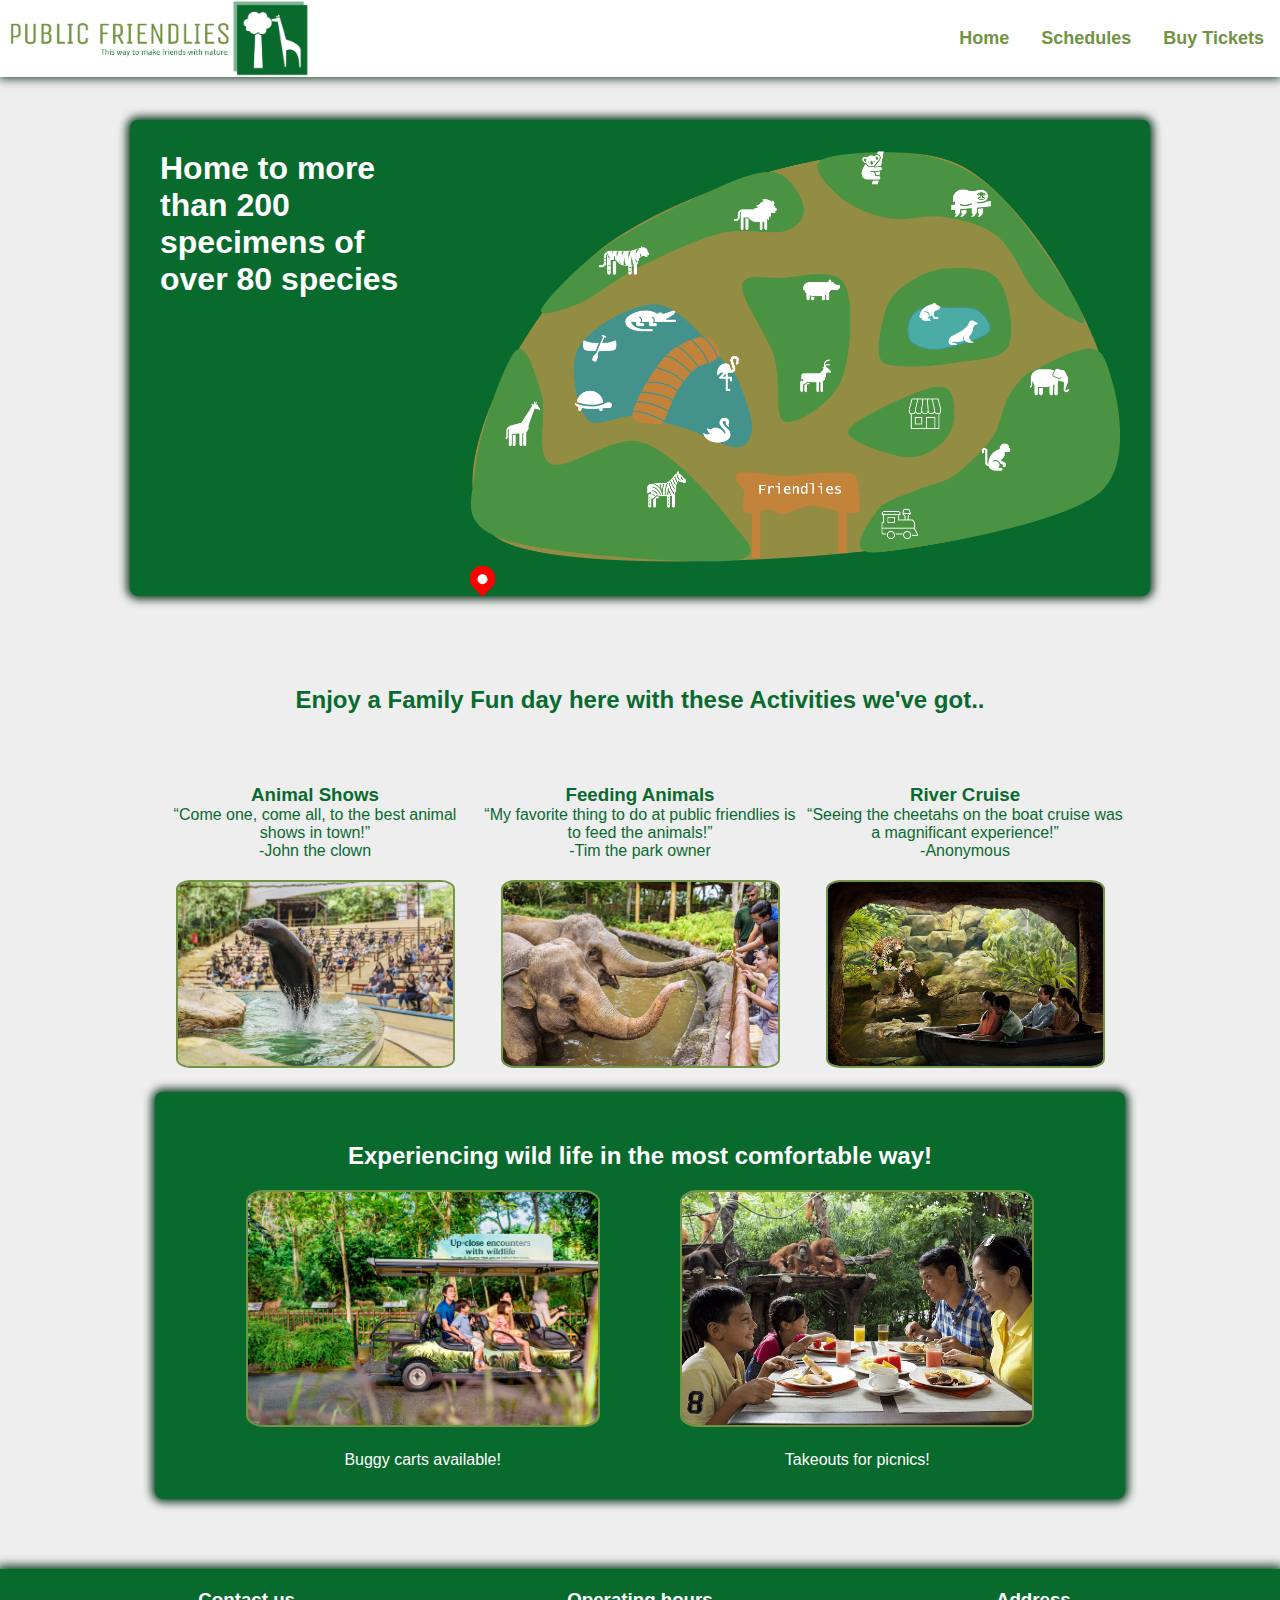
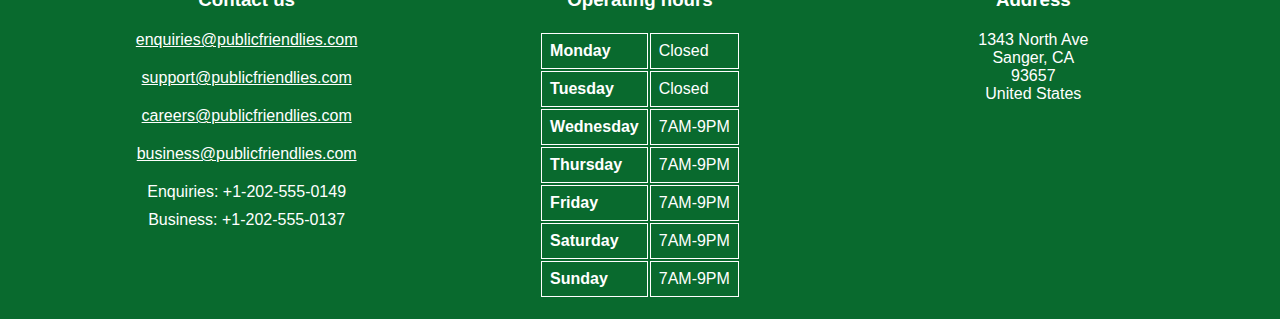
<file: index.html>
<!DOCTYPE html>
<html lang="en">
    <head>
        <!--this specifies the character encoding for the HTML document-->
        <meta charset="UTF-8">

        <!--refresh the page every 120 seconds-->
        <meta http-equiv="refresh" content="120">

        <!--This is a small descrition of our website-->
        <meta name="description" content="The Public Friendlies Zoo - a theme
            park
            that provides fun family experiences, all to do with a large variety
            of animals. Here
            you will find all the information you need to get started">

        <!--Here we define the author, which is our group-->
        <meta name="author" content="UoL: Team 78 (Tutor Group 8)">

        <!--This helps us scale our website width dependant upon the width of the device being used.
        The following code makes the website mobile-optimized.-->
        <meta name="viewport" content="width=device-width, initial-scale=1.0">
        <!--Here we set some keywords to allow search engines to find our website easier which
        can help bring customers to our website-->
        <meta name=”keywords” content="home, information, help, theme park,
            animals, zoo,
            entertainment, vacation">

        <!--This links our CSS stylesheet to our html-->
        <link rel="stylesheet" href="styles.css">

        <!--This is the icon beside the title-->
        <link rel="icon" type="image/x-icon" href="assets/favicon.png">

        <!--The title of our webpage, we ensure this is different for EVERY page-->
        <title>Home | Public Friendlies Zoo</title>
    </head>
    <body>

        <!--The nav bar contains our logo as well as links to the different pages of the website-->
        <nav>
            <img id="logo" src="assets/public-friendlies-logo.png" alt="zoo
                logo" width="300px">
            <ul>
                <li><a href="index.html">Home</a></li>
                <li><a href="schedules.html">Schedules</a> </li>
                <li><a href="checkout.html">Buy Tickets</a></li>
            </ul>
        </nav>

        <!--The home-container class contains everything except the nav bar and the footer
            This allows us to have the grey background for the main content-->
        <div class="home-container">

            <!--The intro-map class contains the picture seen when first seeing the website
                here we also define the pins which link to the appropriate sections of our website -->
            <section id="intro-map">
                <h1 id="title-intro">
                    Home to more than 200 specimens of over 80 species
                </h1>
                <div id="map-container">
                    <img class="map" src="assets/map.png" alt="zoo map illustration">

                    <!--Here we have our pins that link to the appropriate section of the page to show information to the user-->
                    <a id="boat-cruise-link" href="schedules.html#boat-cruise-anchor">
                        <div id="boat-cruise-pin" class="pins"></div>
                    </a>
                    <div id="boat-cruise-popup" class="hidden-text">Boat cruise</div>

                
                    <a id='feeding-animals-link' href="schedules.html#feeding-animals-anchor">
                        <div id="feeding-animals-pin" class="pins"></div>
                    </a>
                    <div id="feeding-animals-popup" class="hidden-text">Feeding animals</div>


                    <a id='animal-show-link' href="schedules.html#animal-show-anchor">
                        <div id="animal-show-pin" class="pins"></div>
                    </a>
                    <div id="animal-show-popup" class="hidden-text">Animal shows</div>


                    <a id='restaurant-link' href="#anchor-to-restaurant">
                        <div id="restaurant-pin" class="pins"></div>
                    </a>
                    <div id="restaurant-popup" class="hidden-text">Restaurant</div>


                    <a id='buggy-link' href="#anchor-to-buggy">
                        <div id="buggy-pin" class="pins"></div>
                    </a> 
                    <div id="buggy-popup" class="hidden-text">Buggy rides</div>


                </div>
            </section>

            <!--This div contains all of the 'activities' this includes the animal show, the feeding animals,
                and the river cruise-->
            <div id="activity-container">
                <h2>Enjoy a Family Fun day here with these Activities we've
                    got..</h2>
                <section id="attractions-snippets">

                    <!--This is the first of three article tags, which breaks down the activity container into three parts. The three parts are the animal shows, feeding animals and the river cruise. Each part is defined as an article which has a picture that links to the appropriate section of the schedule.html page.-->
                    <article id="animal-show">
                        <!--We use the figure tag along with the figcaption tag to seperate our picture from our text, this also provides good html semantics.-->
                        <figure>
                            <figcaption>
                                <h3>Animal Shows</h3>
                                <p>
                                    <q>Come one, come all, to the best animal
                                        shows in town!</q>
                                    <br>
                                    -John the clown
                                </p>
                            </figcaption>

                            <a href="schedules.html#animal-shows-schedule">
                                <img src="assets/show-animals.jpeg" class="zoom"
                                    alt="a seal flying out of water viewed by a
                                    crowd of people" width="500px">
                            </a>

                        </figure>
                    </article>


                    <article id="feeding-animals">
                        <figure>

                            <figcaption>
                                <h3>
                                    Feeding Animals
                                </h3>
                                <p>
                                    <q>My favorite thing to do at public
                                        friendlies is to feed the animals!</q>
                                    <br>
                                    -Tim the park owner
                                </p>
                            </figcaption>

                            <a href="schedules.html#feeding-animals-schedule">
                                <img src="assets/feeding-animals.jpeg"
                                    class="zoom" alt="People feeding food to
                                    elephants" width="500px">
                            </a>

                        </figure>
                    </article>

                    <article id="river-cruise">
                        <figure>

                            <figcaption>
                                <h3>River Cruise</h3>
                                <q>Seeing the cheetahs on the boat cruise was a
                                    magnificant experience!</q>
                                <br>
                                -Anonymous
                            </figcaption>

                            <a href="schedules.html#boat-cruise-schedule">
                                <img src="assets/river-boat.jpeg" class="zoom"
                                    alt="A family on a boat looking beside them
                                    to see wild cheetahs." width="500px">
                            </a>
                            <!--This is used when the resteraunt/buggy pin is clicked to appropriately link the user
                            to the part of the page the href refers to. Without this, the content would not be in the
                            center of the screen, it would be at the top, and be hidden by the nav-bar-->

                        </figure>
                    </article>

                </section>
            </div>
            <!--This div contains the buggy rides and restaurant pictures as well as descriptions for each respectively-->
            <span id="anchor-to-restaurant" class="services-anchors"></span>
            <span id="anchor-to-buggy" class="services-anchors"></span>
            <div id="available-services-container">
                <h2>Experiencing wild life in the most comfortable way!</h2>
                <section id="services">
                    <!--Here we break down the available-services-container into two parts, the first is the buggy rides section
                        which is shown below, and the second is the food section which follows directly afterwards-->
                    <article id="cart">
                        <figure>
                            <div class="overlay">
                                <div class="hidden-description">
                                    Buggy carts are available on a 15 minute
                                    interval starting from 12:00PM and ending at
                                    7:00PM.<br><br>
                                    If there is no buggy present upon arrival
                                    please patiently wait for the next one to be
                                    available.
                                </div>
                            </div>
                            <img src="assets/buggy.jpeg" id="buggy-image" alt="a
                                family in a buggy cart with large amounts of
                                green trees in the background" width="700px">
                            <figcaption>
                                <p>Buggy carts available!</p>
                            </figcaption>
                        </figure>
                    </article>

                    <article id="food">
                        <figure>
                            <div class="overlay">
                                <div class="hidden-description">
                                    Our restaurants are open from 11:00AM till
                                    7:30PM<br><br>
                                    The restaurants that are available are The
                                    Pizza Shack,
                                    Chilli Chicken Wings, Pauls Magnificant
                                    poutine, and The Polar Bear Icecream shop.
                                </div>
                            </div>
                            <img src="assets/restaurant.jpeg" id="restaurant-image" alt="a family
                                eating food whilst there are orangatans in the
                                background with vast amounts of green wildlife
                                around them." width="700px">
                            <figcaption>
                                <p>Takeouts for picnics!</p>
                            </figcaption>
                        </figure>
                    </article>

                </section>
            </div>

        </div>

        <!-- The footer with contact info, opening hours, and address -->
        <footer>
            <div id="footer-container">
                <!--This is the first section of the footer, we seperate the footer into three distinct sections so it is easier
                    to style them in three distinct places with our css. This first section is on the left side-->
                <section class="footer-box">
                    <h3 class="footer-box-heading">Contact us</h3>
                    <div class="footer-contact-link">
                        <a href="mailto:enquiries@publicfriendlies.com">enquiries@publicfriendlies.com</a>
                    </div>
                    <div class="footer-contact-link">
                        <a href="mailto:support@publicfriendlies.com">support@publicfriendlies.com</a>
                    </div>
                    <div class="footer-contact-link">
                        <a href="mailto:careers@publicfriendlies.com">careers@publicfriendlies.com</a>
                    </div>
                    <div class="footer-contact-link">
                        <a href="mailto:business@publicfriendlies.com">business@publicfriendlies.com</a>
                    </div>
                    <p class="contact-number">Enquiries: +1-202-555-0149</p>
                    <p class="contact-number">Business: +1-202-555-0137</p>
                </section>

                <!--second section of the footer, which is in the middle-->
                <section class="footer-box">
                    <h3 class="footer-box-heading">Operating hours</h3>
                    <table id="operating-hours">
                        <tr><th>Monday</th><td>Closed</td></tr>
                        <tr><th>Tuesday</th><td>Closed</td></tr>
                        <tr><th>Wednesday</th><td>7AM-9PM</td></tr>
                        <tr><th>Thursday</th><td>7AM-9PM</td></tr>
                        <tr><th>Friday</th><td>7AM-9PM</td></tr>
                        <tr><th>Saturday</th><td>7AM-9PM</td></tr>
                        <tr><th>Sunday</th><td>7AM-9PM</td></tr>
                    </table>
                </section>
                <!--third section of the footer, this is on the right side-->
                <section class="footer-box">
                    <h3 class="footer-box-heading">Address</h3>
                    <address>
                        1343 North Ave<br>
                        Sanger, CA<br>
                        93657<br>
                        United States<br>
                    </address>
                </section>

            </div>
        </footer>
    </body>
</html>
</file>
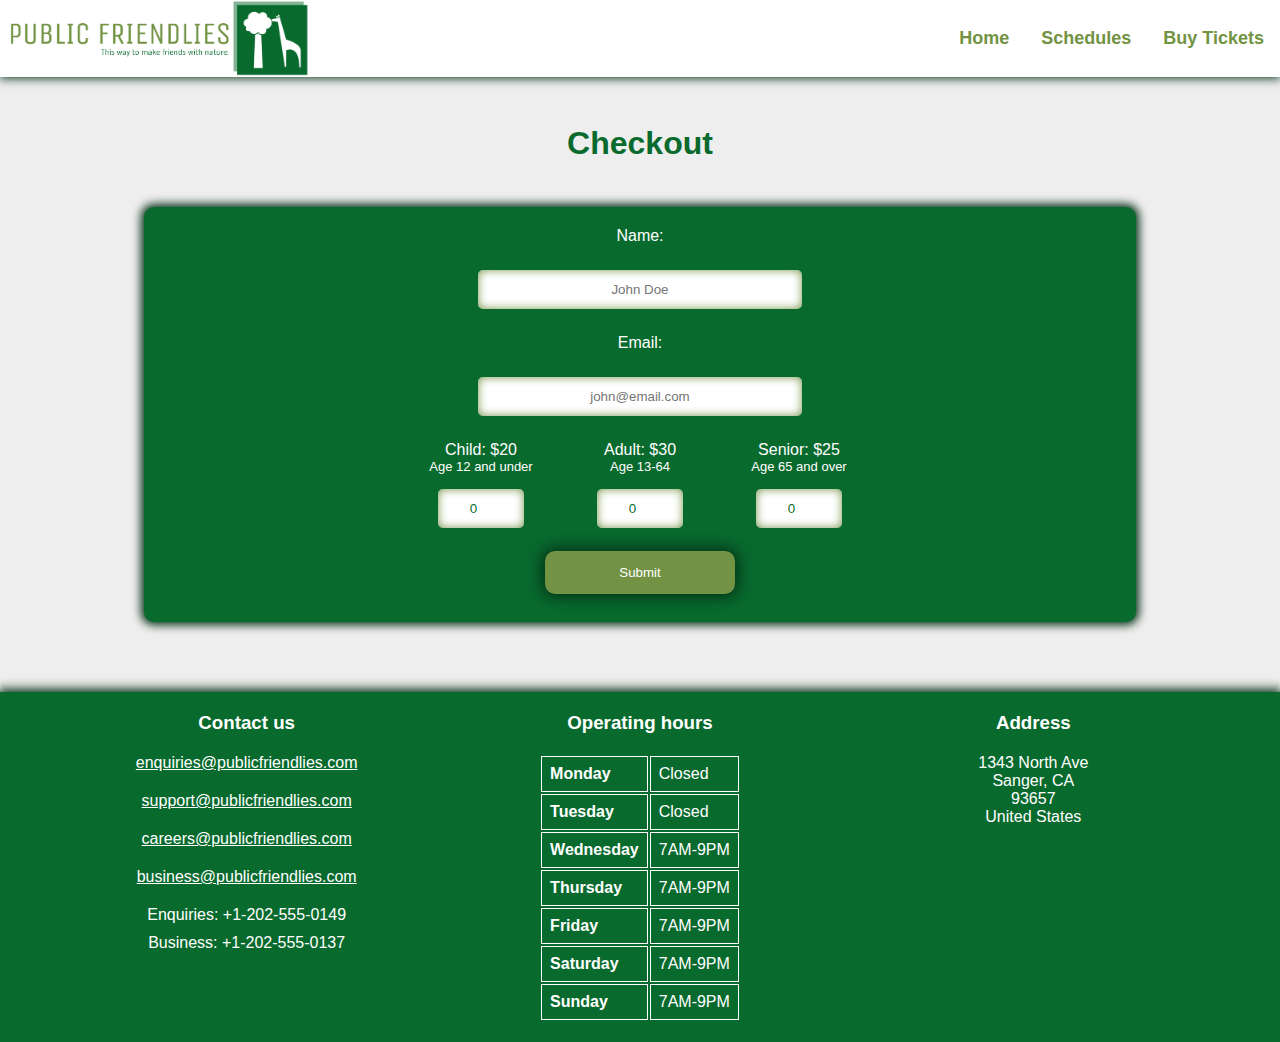
<file: checkout.html>
<!DOCTYPE html>
<html lang="en">
    <head>
        <!--this specifies the character encoding for the HTML document-->
        <meta charset="UTF-8">

        <!--refresh the page every 120 seconds-->
        <meta http-equiv="refresh" content="120">

        <!--This is a small descrition of our website-->
        <meta name="description" content="The Public Friendlies Zoo - Reserve
            tickets
            for yourself and your family to come and experience our wide variety
            of
            animal themed activities.">

        <!--Here we define the author, which is our group-->
        <meta name="author" content="UoL: Team 78 (Tutor Group 8)">

        <!--This helps us scale our website width dependant upon the width of the device being used.
        The following code makes the website mobile-optimized.-->
        <meta name="viewport" content="width=device-width, initial-scale=1.0">
        <!--Here we set some keywords to allow search engines to find our website easier which
        can help bring customers to our website-->
        <meta name=”keywords” content="buy, reserve, book, theme park, animals,
            zoo, vacation">

        <!--This links our CSS stylesheet to our html-->
        <link rel="stylesheet" href="styles.css">

        <!--This is the icon beside the title-->
        <link rel="icon" type="image/x-icon" href="assets/favicon.png">

        <!--The title of our webpage, we ensure this is different for EVERY page-->
        <title>Checkout | Friendlies Zoo</title>
    </head>
    <body>
        <!--The nav bar contains our logo as well as links to the different pages of the website-->
        <nav>
            <img id="logo" src="assets/public-friendlies-logo.png"
                alt="logo image containing an all white low quality giraffe
                eating from
                an all white tree, the logo also contains text saying 'PUBLIC
                FRIENDLIES this way to make friends with nature'
                " width="300px"> <ul>
                <li><a href="index.html">Home</a> </li>
                <li><a href="schedules.html">Schedules</a> </li>
                <li><a href="checkout.html">Buy Tickets</a></li>
            </ul>
        </nav>
        <!--This container is the main container which holds all the content other then the nav bar and the footer.
            In other words it holds the checkout form and the 'Checkout' header-->
        <div id="checkout-container">
            <!--The page heading-->
            <h1>Checkout</h1>
            <form>
                <!--This section is everything in the form above the submit button-->
                <div>
                    <div class="form-section">
                        <!--The text input fields for name and email-->
                        <label for="name">Name:</label>
                        <input type="text" id="name" name="name"
                            placeholder="John Doe">
                        <label for="email">Email:</label>
                        <input type="text" id="email" name="email"
                            placeholder="john@email.com">
                        <!-- The selectors for the different ticket types-->
                        <div id="form-tickets" class="form-section">
                            <div class="ticket-selector">
                                <label for="child-tickets">Child: $20</label>
                                <p class="ticket-age-range">Age 12 and under</p>
                                <input type="number" id="child-tickets"
                                    name="child-tickets"
                                    min="0" value="0">
                            </div>
                            <div class="ticket-selector">
                                <label for="adult-tickets">Adult: $30</label>
                                <p class="ticket-age-range">Age 13-64</p>
                                <input type="number" id="adult-tickets"
                                    name="adult-tickets"
                                    min="0" value="0">
                            </div>
                            <div class="ticket-selector">
                                <label>Senior: $25</label>
                                <p class="ticket-age-range">Age 65 and over</p>
                                <input type="number" id="senior-tickets"
                                    name="senior-tickets"
                                    min="0" value="0">
                            </div>
                        </div>
                    </div>
                </div>
                <input type="submit" value="Submit">
            </form>
        </div>
        <!-- The footer with contact info, opening hours, and address -->
        <footer>
            <div id="footer-container">
                <!--This is the first section of the footer defined with the class footer-box. We seperate the footer into 
                    three distinct parts using these footer-box's. We do this so it is easier to move them into three different
                    places with our css. This first section is on the left side-->
                <section class="footer-box">
                    <h3 class="footer-box-heading">Contact us</h3>
                    <div class="footer-contact-link">
                        <a href="mailto:enquiries@publicfriendlies.com">enquiries@publicfriendlies.com</a>
                    </div>
                    <div class="footer-contact-link">
                        <a href="mailto:support@publicfriendlies.com">support@publicfriendlies.com</a>
                    </div>
                    <div class="footer-contact-link">
                        <a href="mailto:careers@publicfriendlies.com">careers@publicfriendlies.com</a>
                    </div>
                    <div class="footer-contact-link">
                        <a href="mailto:business@publicfriendlies.com">business@publicfriendlies.com</a>
                    </div>
                    <p class="contact-number">Enquiries: +1-202-555-0149</p>
                    <p class="contact-number">Business: +1-202-555-0137</p>
                </section>

                <!--second section of the footer, which is in the middle-->
                <section class="footer-box">
                    <h3 class="footer-box-heading">Operating hours</h3>
                    <table id="operating-hours">
                        <tr><th>Monday</th><td>Closed</td></tr>
                        <tr><th>Tuesday</th><td>Closed</td></tr>
                        <tr><th>Wednesday</th><td>7AM-9PM</td></tr>
                        <tr><th>Thursday</th><td>7AM-9PM</td></tr>
                        <tr><th>Friday</th><td>7AM-9PM</td></tr>
                        <tr><th>Saturday</th><td>7AM-9PM</td></tr>
                        <tr><th>Sunday</th><td>7AM-9PM</td></tr>
                    </table>
                </section>
                <!--third section of the footer, this is on the right side-->
                <section class="footer-box">
                    <h3 class="footer-box-heading">Address</h3>
                    <address>
                        1343 North Ave<br>
                        Sanger, CA<br>
                        93657<br>
                        United States<br>
                    </address>
                </section>

            </div>
        </footer>
    </body>
</html>


<!-- <h2>Ticket Selection</h2>

<label for="child-tickets">Child (age 12 and under): $20</label>
<input type="number" id="child-tickets"
    name="child-tickets"
    min="0" value="0">

<label for="adult-tickets">Adult (age 13-64): $30</label>
<input type="number" id="adult-tickets"
    name="adult-tickets"
    min="0" value="0">

<label>Senior (age 65 and over): $25</label>
<input type="number" id="senior-tickets"
    name="senior-tickets"
    min="0" value="0"> -->
</file>
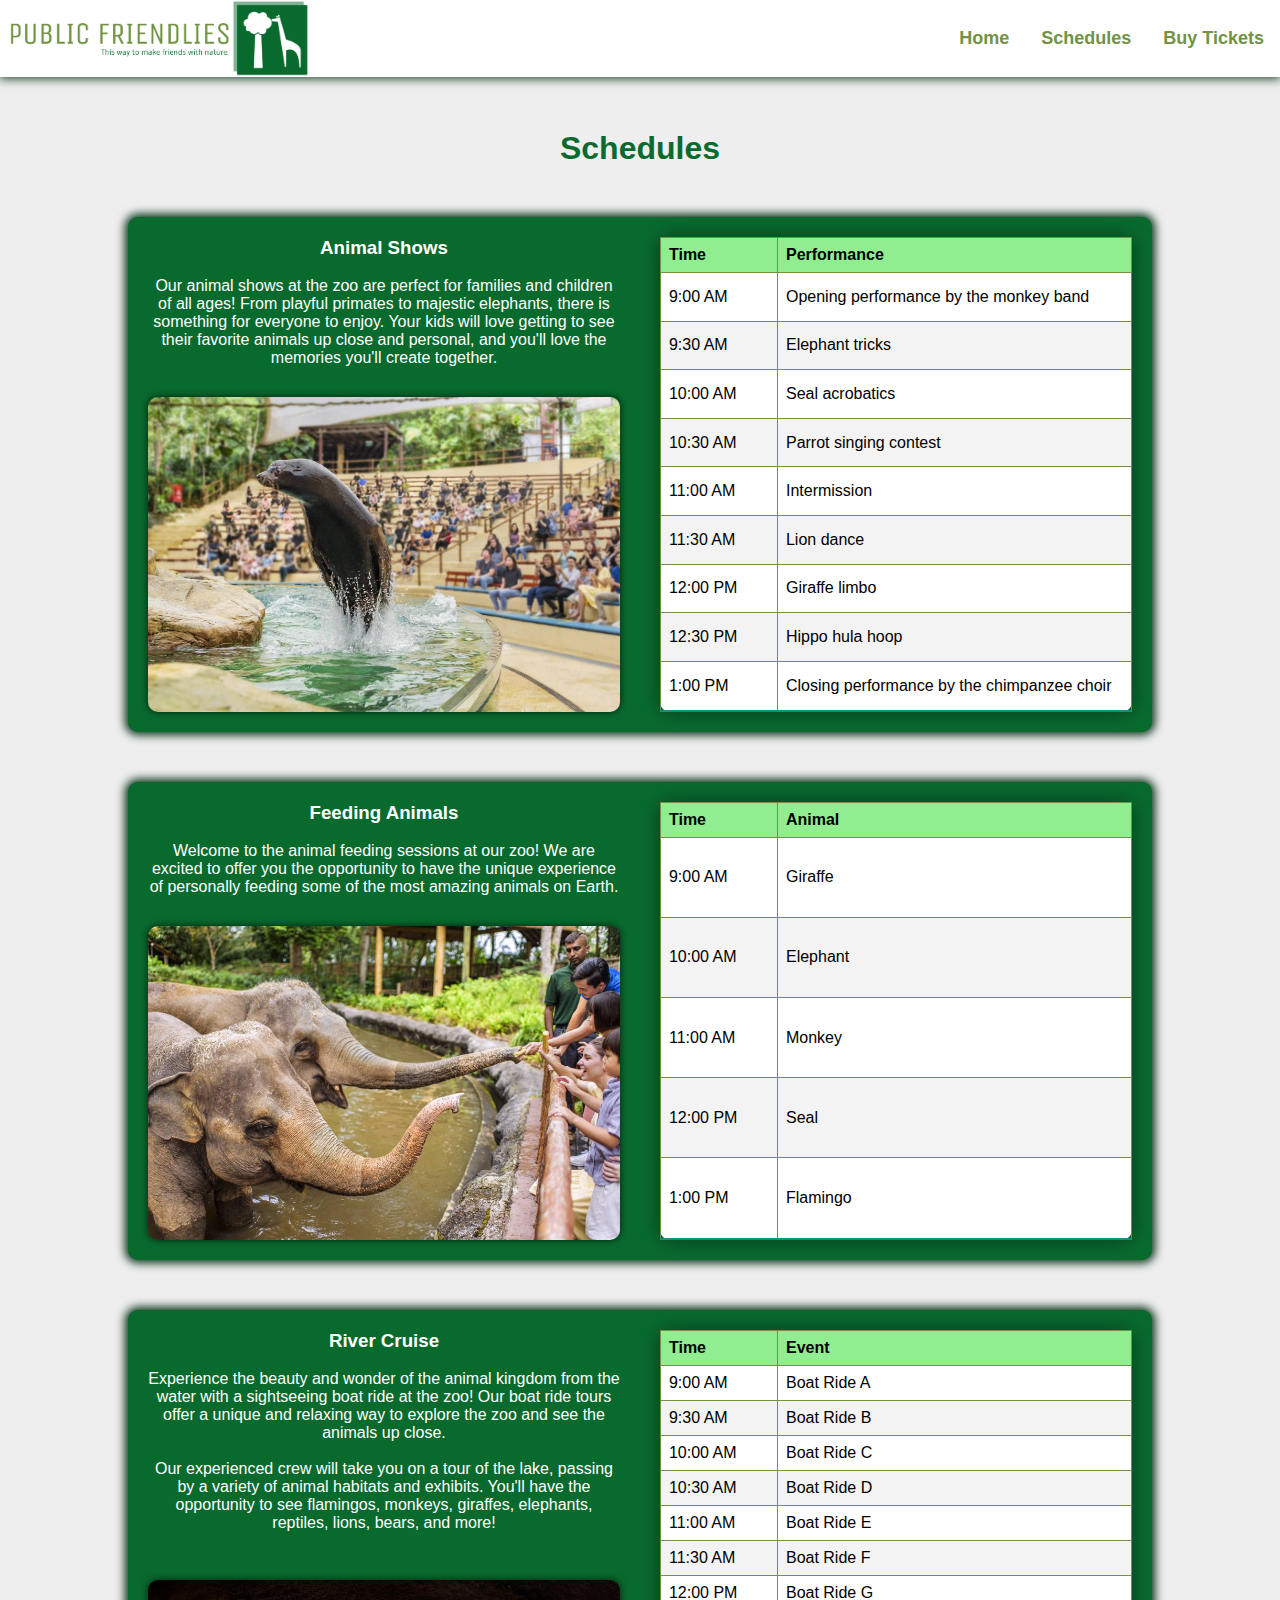
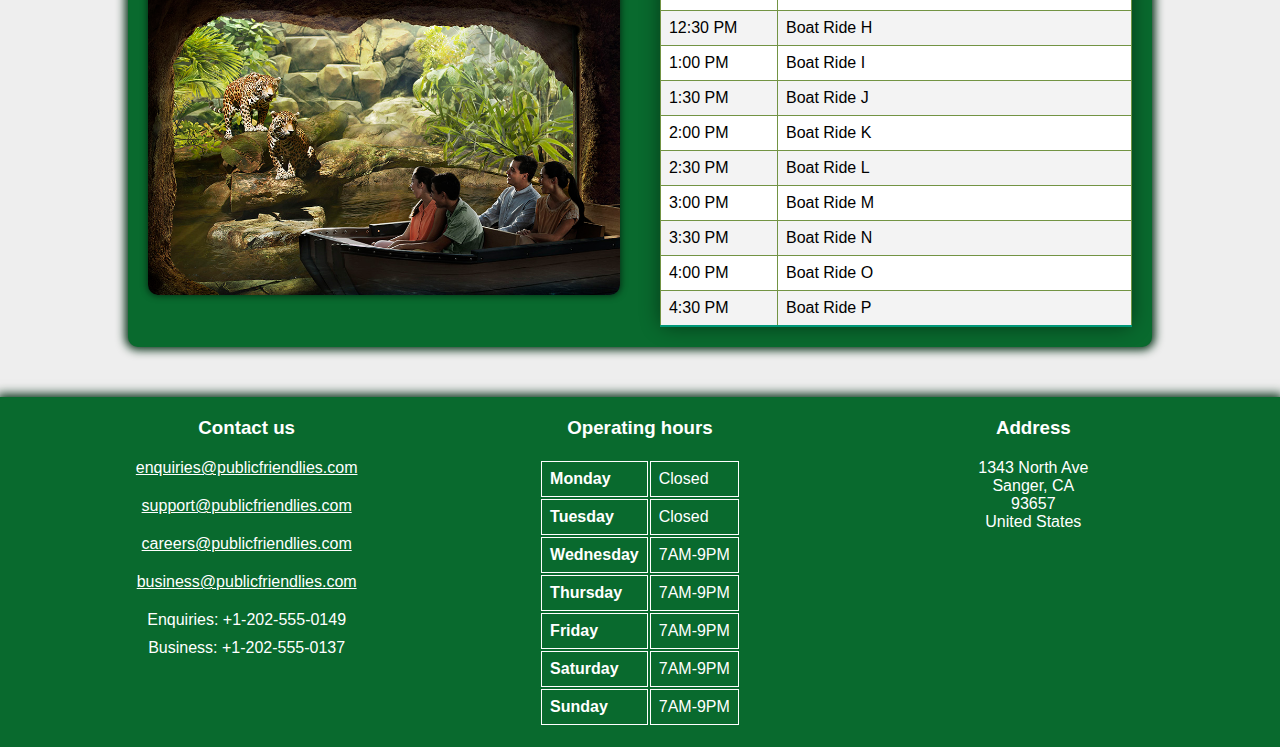
<file: schedules.html>
<!DOCTYPE html>
<html lang="en">
    <head>
        <!--this specifies the character encoding for the HTML document-->
        <meta charset="UTF-8">

        <!--refresh the page every 120 seconds-->
        <meta http-equiv="refresh" content="120">

        <!--This is a small descrition of our website-->
        <meta name="description" content="The Public Friendlies Zoo - learn
            about
            all of our
            interesting and wonderful animal experiences that we have on offer.
            Here
            you will find
            our list of activities and their schedules.">

        <!--Here we define the author, which is our group-->
        <meta name="author" content="UoL: Team 78 (Tutor Group 8)">

        <!--This helps us scale our website width dependant upon the width of the device being used.
        The following code makes the website mobile-optimized.-->
        <meta name="viewport" content="width=device-width, initial-scale=1.0">
        <!--Here we set some keywords to allow search engines to find our website easier which
        can help bring customers to our website-->
        <meta name=”keywords” content="schedules, times, activities, theme park,
            animals,
            zoo, vacation, entertainment">

        <!--This links our CSS stylesheet to our html-->
        <link rel="stylesheet" href="styles.css">

        <!--This is the icon beside the title-->
        <link rel="icon" type="image/x-icon" href="assets/favicon.png">

        <!--The title of our webpage, we ensure this is different for EVERY page-->
        <title>Schedules | Public Friendlies Zoo</title>
    </head>
    <body>
        <!--The nav bar contains our logo as well as links to the different pages of the website-->
        <nav>
            <img id="logo" src="assets/public-friendlies-logo.png"
                alt="logo image containing an all white low quality giraffe
                eating from
                an all white tree, the logo also contains text saying 'PUBLIC
                FRIENDLIES this way to make friends with nature'
                " width="300px">
            <ul>
                <li><a href="index.html">Home</a></li>
                <li><a href="schedules.html">Schedules</a></li>
                <li><a href="checkout.html">Buy Tickets</a></li>
            </ul>
        </nav>
        <!--This is our main container which holds everything other than the nav bar and the footer.
             It holds information and schedules for the animal talent shows, feeding animals, and river boat rides-->
        <div class="schedules-container">
            <!--The page heading-->
            <h1>Schedules</h1>
            <!--This is our first event of three. It contains the picture and description of the animal shows, alongside the timetable for them.-->
            <div class="event-schedule">
                <figure class="event-description"
                    id='animal-shows-schedule'>

                    <!--At the beginning of each figure, we define our 'anchor' this allows the client to have the content centered nicely on their page-->
                    <span id="boat-cruise-anchor"></span>
                    <!--Each figure gets broken down into two parts, its image and its caption. We separate these by putting the caption in the figcaption element-->
                    <figcaption>
                        <h3>Animal Shows</h3>
                        <br>
                        <p>Our animal shows at the zoo are perfect for
                            families
                            and children of all ages!
                            From playful primates to majestic elephants,
                            there
                            is something for everyone to enjoy.
                            Your kids will love getting to see their
                            favorite
                            animals up close and personal, and you'll love
                            the
                            memories you'll create together.</p>
                    </figcaption>
                    <img src="assets/show-animals.jpeg" alt="A seal flying out
                    of water, viewed by a crowd of people.">
                </figure>
                <!--This table displays information about various animal talent shows, with times for each show.-->
                <table class="event-table">
                    <thead>
                        <tr>
                            <th>Time</th>
                            <th>Performance</th>
                        </tr>
                    </thead>
                    <tbody>
                        <tr>
                            <td><time datetime="09:00">9:00 AM</time></td>
                            <td>Opening performance by the monkey band</td>
                        </tr>
                        <tr>
                            <td><time datetime="09:30">9:30 AM</time></td>
                            <td>Elephant tricks</td>
                        </tr>
                        <tr>
                            <td><time datetime="10:00">10:00 AM</time></td>
                            <td>Seal acrobatics</td>
                        </tr>
                        <tr>
                            <td><time datetime="10:30">10:30 AM</time></td>
                            <td>Parrot singing contest</td>
                        </tr>
                        <tr>
                            <td><time datetime="11:00">11:00 AM</time></td>
                            <td>Intermission</td>
                        </tr>
                        <tr>
                            <td><time datetime="11:30">11:30 AM</time></td>
                            <td>Lion dance</td>
                        </tr>
                        <tr>
                            <td><time datetime="12:00">12:00 PM</time></td>
                            <td>Giraffe limbo</td>
                        </tr>
                        <tr>
                            <td><time datetime="12:30">12:30 PM</time></td>
                            <td>Hippo hula hoop</td>
                        </tr>
                        <tr>
                            <td><time datetime="13:00">1:00 PM</time></td>
                            <td>Closing performance by the chimpanzee choir</td>
                        </tr>
                    </tbody>
                </table>
            </div>
            <!--This is our second figure. It contains the picture and description of the animal feeding events, alongside the timetable for them.-->
            <div class="event-schedule">
                <figure class="event-description"
                    id="feeding-animals-schedule">
                    <!--our anchor for feeding animals-->
                    <span id="feeding-animals-anchor"></span>

                    <figcaption>
                        <h3>Feeding Animals</h3>
                        <br>
                        <p>Welcome to the animal feeding sessions at our
                            zoo! We
                            are
                            excited to offer you the opportunity to have the
                            unique
                            experience of personally feeding some of the
                            most
                            amazing animals on Earth.</p>
                    </figcaption>
                    <img src="assets/feeding-animals.jpeg" alt="People feeding
                    food to elephants.">
                </figure>
                <!--This table displays information about which times you can feed which animals-->
                <table class="event-table">
                    <thead>
                        <tr>
                            <th>Time</th>
                            <th>Animal</th>
                        </tr>
                    </thead>
                    <tbody>
                        <tr>
                            <!--Notice we use the time element, this is to make it easier for programs to index our data.
                                In other words it can allow better search engine results and allow us to get more customers on our website.-->
                            <td><time datetime="09:00">9:00 AM</time></td>
                            <td>Giraffe</td>
                        </tr>
                        <tr>
                            <td><time datetime="10:00">10:00 AM</time></td>
                            <td>Elephant</td>
                        </tr>
                        <tr>
                            <td><time datetime="11:00">11:00 AM</time></td>
                            <td>Monkey</td>
                        </tr>
                        <tr>
                            <td><time datetime="12:00">12:00 PM</time></td>
                            <td>Seal</td>
                        </tr>
                        <tr>
                            <td><time datetime="13:00">1:00 PM</time></td>
                            <td>Flamingo</td>
                        </tr>
                    </tbody>
                </table>
            </div>
            <!--This is our last figure. It contains the picture and description of the boat rides, alongside the timetable for them.-->
            <div class="event-schedule">
                <figure class="event-description" id="boat-cruise-schedule">
                    <!--Our anchor for the boat cruise schedule-->
                    <span id="animal-show-anchor"></span>
                    <figcaption>
                        <h3>River Cruise</h3>
                        <br>
                        <p>Experience the beauty and wonder of the animal
                            kingdom
                            from the water with a sightseeing boat ride at
                            the
                            zoo!
                            Our boat ride tours offer a unique and relaxing
                            way
                            to
                            explore the zoo and see the animals up close.<br><br>
                            Our
                            experienced crew will take you on a tour of the
                            lake,
                            passing by a variety of animal habitats and
                            exhibits.
                            You'll have the opportunity to see flamingos,
                            monkeys,
                            giraffes, elephants, reptiles, lions, bears, and
                            more!</p><br>
                    </figcaption>
                    <img src="assets/river-boat.jpeg" alt="A family on a
                    boat
                    looking beside them to see wild cheetahs.">
                </figure>
                <table class="event-table">
                    <thead>
                        <tr>
                            <th>Time</th>
                            <th>Event</th>
                        </tr>
                    </thead>
                    <tbody>
                        <tr>
                            <td><time datetime="09:00">9:00 AM</time></td>
                            <td>Boat Ride A</td>
                        </tr>
                        <tr>
                            <td><time datetime="09:30">9:30 AM</time></td>
                            <td>Boat Ride B</td>
                        </tr>
                        <tr>
                            <td><time datetime="10:00">10:00 AM</time></td>
                            <td>Boat Ride C</td>
                        </tr>
                        <tr>
                            <td><time datetime="10:30">10:30 AM</time></td>
                            <td>Boat Ride D</td>
                        </tr>
                        <tr>
                            <td><time datetime="11:00">11:00 AM</time></td>
                            <td>Boat Ride E</td>
                        </tr>
                        <tr>
                            <td><time datetime="11:30">11:30 AM</time></td>
                            <td>Boat Ride F</td>
                        </tr>
                        <tr>
                            <td><time datetime="12:00">12:00 PM</time></td>
                            <td>Boat Ride G</td>
                        </tr>
                        <tr>
                            <td><time datetime="12:30">12:30 PM</time></td>
                            <td>Boat Ride H</td>
                        </tr>
                        <tr>
                            <td><time datetime="13:00">1:00 PM</time></td>
                            <td>Boat Ride I</td>
                        </tr>
                        <tr>
                            <td><time datetime="13:30">1:30 PM</time></td>
                            <td>Boat Ride J</td>
                        </tr>
                        <tr>
                            <td><time datetime="14:00">2:00 PM</time></td>
                            <td>Boat Ride K</td>
                        </tr>
                        <tr>
                            <td><time datetime="14:30">2:30 PM</time></td>
                            <td>Boat Ride L</td>
                        </tr>
                        <tr>
                            <td><time datetime="15:00">3:00 PM</time></td>
                            <td>Boat Ride M</td>
                        </tr>
                        <tr>
                            <td><time datetime="15:30">3:30 PM</time></td>
                            <td>Boat Ride N</td>
                        </tr>
                        <tr>
                            <td><time datetime="16:00">4:00 PM</time></td>
                            <td>Boat Ride O</td>
                        </tr>
                        <tr>
                            <td><time datetime="16:30">4:30 PM</time></td>
                            <td>Boat Ride P</td>
                        </tr>
                    </tbody>
                </table>
            </div>
        </div>
        <!-- The footer with contact info, opening hours, and address -->
        <footer>
            <div id="footer-container">
                <!--This is the first section of the footer, we seperate the footer into three distinct sections so it is easier
                    to style them in three distinct places with our css. This first section is on the left side-->
                <section class="footer-box">
                    <h3 class="footer-box-heading">Contact us</h3>
                    <div class="footer-contact-link">
                        <a href="mailto:enquiries@publicfriendlies.com">enquiries@publicfriendlies.com</a>
                    </div>
                    <div class="footer-contact-link">
                        <a href="mailto:support@publicfriendlies.com">support@publicfriendlies.com</a>
                    </div>
                    <div class="footer-contact-link">
                        <a href="mailto:careers@publicfriendlies.com">careers@publicfriendlies.com</a>
                    </div>
                    <div class="footer-contact-link">
                        <a href="mailto:business@publicfriendlies.com">business@publicfriendlies.com</a>
                    </div>
                    <p class="contact-number">Enquiries: +1-202-555-0149</p>
                    <p class="contact-number">Business: +1-202-555-0137</p>
                </section>

                <!--second section of the footer, which is in the middle-->
                <section class="footer-box">
                    <h3 class="footer-box-heading">Operating hours</h3>
                    <table id="operating-hours">
                        <tr><th>Monday</th><td>Closed</td></tr>
                        <tr><th>Tuesday</th><td>Closed</td></tr>
                        <tr><th>Wednesday</th><td>7AM-9PM</td></tr>
                        <tr><th>Thursday</th><td>7AM-9PM</td></tr>
                        <tr><th>Friday</th><td>7AM-9PM</td></tr>
                        <tr><th>Saturday</th><td>7AM-9PM</td></tr>
                        <tr><th>Sunday</th><td>7AM-9PM</td></tr>
                    </table>
                </section>
                <!--third section of the footer, this is on the right side-->
                <section class="footer-box">
                    <h3 class="footer-box-heading">Address</h3>
                    <address>
                        1343 North Ave<br>
                        Sanger, CA<br>
                        93657<br>
                        United States<br>
                    </address>
                </section>
            </div>
        </footer>
    </body>
</html>
</file>
<file: styles.css>
/*SECTION THAT APPLIES FOR ALL PAGES*/
* {
  font-family: Helvetica, Arial, sans-serif;
  list-style-type: none;
  margin: 0;
  padding: 0;
  color: #096a2e;
}

html,
body {
  height: 100%
}

/*Nav bar, always stays on top because of high z-index*/
nav {
  background-color: #FFFFFF;
  display: flex;
  align-items: center;
  position: fixed;
  top: 0;
  width: 100%;
  z-index: 10;
  box-shadow: 0px 0px 10px 1px #042f15;
}

nav #logo {
  margin-right: auto;
  margin-left: 10px;
}

h2 {
  text-align: center;
  margin: 70px;
}

ul {
  list-style-type: none;
  margin: 0;
  padding: 0;
  overflow: hidden;
  background-color: #FFFFFF;
  font-size: large;
  font-weight: bolder;
}

li {
  float: left;
}

li a {
  display: block;
  color: #729343;
  text-align: center;
  padding: 16px;
  text-decoration: none;
}

/*On hover we want to change the colours of the nav bar elements, 'home', 'schedule' and 'checkout' */
li a:hover {
  background-color: #096A2E;
  color: #FFFFFF;
}

footer {
  text-align: center;
  margin-bottom: 20px;
  background-color: #096a2e;
}

#footer-container {
  padding-left: 50px;
  padding-right: 50px;
  display: flex;
  align-items: top;
  justify-content: center;
  color: white;
  box-shadow: 0px 0px 10px 3px #042f15;
}

#footer-container a,
#footer-container p,
.footerBox h3,
.footer-box-heading {
  color: white;
}

/*add a nice blue colour when hovering over emails*/
#footer-container a:hover {
  color: #00FFFF;
}


.footer-box {
  flex: 1;
  padding: 20px;
  text-align: center;
}


.footer-contact-link {
  font-size: 1em;
  margin-top: 20px;
  margin-bottom: 20px;
}


.contact-number {
  margin-bottom: 10px;
  text-align: center;
}

.footer-box table {
  min-width: 100px;
  color: white;
  margin-left: auto;
  margin-right: auto;
  margin-top: 20px;
}

.footer-box th,
.footer-box td {
  border: 1px solid white;
  padding: 8px;
  text-align: left;
  color: white;
}


.footer-box address {
  margin-top: 20px;
  color: white;
  font-style: normal;
}


/****************************************/
/*END SECTION THAT APPLIES FOR ALL PAGES*/
/****************************************/





/******************************************/
/*START SECTION THAT APPLIES FOR HOME PAGE*/
/******************************************/
/*The container that holds all the content on the home page*/
.home-container {
  background-color: #eee;
  display: flex;
  flex-direction: column;
  align-items: center;
  padding: 100px 0px 50px 0px;
}

/*The container that holds the title-intro and the map-container*/
#intro-map {
  display: flex;
  justify-content: center;
  background-color: #096a2e;
  box-shadow: 0px 0px 10px 3px #042f15;
  margin: 20px 130px;
  border-radius: 8px;
  min-width: 900px;
}

#title-intro {
  color: white;
  margin-top: 30px;
  margin-left: 30px;
}

/*holds the map on the front page*/
#map-container {
  position: relative;
  margin: 30px;
}

/*the map on the front page*/
.map {
  width: 650px;
}

/*--------------------------------*/
/* COOL FANCY CSS ANIMATIONS START */
/*--------------------------------*/


/*The animation for our markers*/
/*The animation is the same for all of them,
 however the positioning is offset to display
  each location on the map accurately*/
@keyframes boat-cruise-animation {

  0%,
  100% {
    left: 120px;
    top: 155px;
  }

  50% {
    left: 120px;
    top: 150px;
  }
}

@keyframes feeding-animals-animation {

  0%,
  100% {
    left: 180px;
    top: 300px;
  }

  50% {
    left: 180px;
    top: 295px;
  }
}

@keyframes animal-show-animation {

  0%,
  100% {
    left: 480px;
    top: 150px;
  }

  50% {
    left: 480px;
    top: 145px;
  }
}

@keyframes buggy-animation {

  0%,
  100% {
    left: 415px;
    top: 330px;
  }

  50% {
    left: 415px;
    top: 325px;
  }
}

@keyframes restaurant-animation {

  0%,
  100% {
    left: 445px;
    top: 215px;
  }

  50% {
    left: 445px;
    top: 210px;
  }
}

#feeding-animals-pin {
  animation: feeding-animals-animation 1s infinite alternate linear;
}

#boat-cruise-pin {
  animation: boat-cruise-animation 1s infinite alternate linear;
}

#animal-show-pin {
  animation: animal-show-animation 1s infinite alternate linear;
}

#buggy-pin {
  animation: buggy-animation 1s infinite alternate linear;
}

#restaurant-pin {
  animation: restaurant-animation 1s infinite alternate linear;
}


/*styling of the red pin*/

.pins{
  width: 25px;
  height: 25px;
  background-color: red;
  position: absolute;
  border-radius: 60% 60% 0% 60%;
  transform: rotate(45deg);
  transition: background-color 0.6s ease;
}


/*the white dot in the red marker, please note that moving the position of this will be offset by 45deg since the label
is offset by 45deg*/
.pins:after {
  content: '';
  height: 10px;
  width: 10px;
  background: white;
  position: absolute;
  margin-top: 8px;
  margin-left: 8px;
  border-radius: 50%
}



/*The three pictures (the seal jumping out of water, the elephants eating food, and the boat ride all share this class*/

.zoom {
  transition: transform 0.2s;
  margin-top: 20px;
}

/*This allows us to zoom in to each picture hovered using scale*/
.zoom:hover {
  transform: scale(1.1)
}

/*we use overlay to show and hide the text if the user hovers over the content or not*/
.overlay {
  transition: .5s ease;
  opacity: 0;
  text-align: center;
  position: absolute;
}

/*the description text for the restaurant and the buggy pictures which is revealed upon hovering*/
.hidden-description {
  background-color: white;
  color: black;
  font-size: 16px;
  padding: 16px 32px;
  width: 290px;
  height: 205px;
  border-radius: 15px;
  text-align: left;
}


/*if user hovers over the buggy cart picture we show its description,
 if the user hovers over the restaurant picture we show its description*/
#cart:hover .overlay,
#food:hover .overlay {
  opacity: 1;
}
/*the text for the pop ups on the map*/
.hidden-text{
  display:none;
  border-radius: 50%;
  padding: 20px;
  text-align: center;
  color: black;
  background-color: white;
  position: absolute;
  font-size: 15px;
}
/*these popups are just the text that pops up on the map when u hover or click on a pin*/
#boat-cruise-popup {
  top: 95px;
  left: 58px;

}

#feeding-animals-popup {
  top: 240px;
  left: 110px;
}

#buggy-popup {
  top: 270px;
  left: 350px;
}

#animal-show-popup {
  top: 90px;
  left: 410px;
}

#restaurant-popup {
  top: 165px;
  left: 350px;
}

/*Upon hovering over a pin we highlight it in dark red for more visual appeal*/

#boat-cruise-pin:hover,
#feeding-animals-pin:hover,
#animal-show-pin:hover,
#buggy-pin:hover,
#restaurant-pin:hover {
  background-color:darkred;
} 

/*Upon hovering over a pin we also show the popup text for the assosiated pin*/
#boat-cruise-link:hover + #boat-cruise-popup,
#feeding-animals-link:hover + #feeding-animals-popup,
#animal-show-link:hover + #animal-show-popup,
#buggy-link:hover + #buggy-popup,
#restaurant-link:hover + #restaurant-popup{
  display:block;
}

/*we link the restaurant and buggy pins here so the content we want to show is
centered better on the clients screen*/
.services-anchors{
  position:absolute;
  top:1030px;
}


/*if the resteraunt pin or the buggy pin is clicked, activate the animation for the appropriate picture*/
#anchor-to-restaurant:target ~
#available-services-container > #services > #food > figure > img,
#anchor-to-buggy:target ~ 
#available-services-container > #services > #cart > figure > img{ 
  animation: services-animation 0.7s ease .5s 3
}
/*animation to make the services bigger and smaller when clicking the matching pin*/
@keyframes services-animation {
  0%, 100%{transform:scale(1.0)}
  50%{transform:scale(1.1)}
}

/*--------------------------------*/
/* COOL FANCY CSS ANIMATIONS END */
/*--------------------------------*/




#activity-container,
#available-services-container {
  min-width: 950px;
  margin-left: 130px;
  margin-right: 130px;
}

/*spacing for the attractions pictures*/
#attractions-snippets {
  display: flex;
  justify-content:space-evenly;
  align-items: flex-end;
}

/*spacing for the services pictures*/
#services {
  display: flex;
  justify-content: space-evenly;
}

#available-services-container {
  box-shadow: 0px 0px 10px 3px #042f15;
  background-color: #096a2e;
  margin:20px 130px;
  border-radius: 8px;
  padding: 10px;
}

#available-services-container p,
#available-services-container h2 {
  color: white;
  margin: 20px;
  text-align: center;
}

#available-services-container h2 {
  margin-top: 40px;
}


/*positioning of the animal show, feeding animals and the river cruise*/
#animal-show,
#feeding-animals,
#river-cruise {
  text-align:center;
  width: 325px;
}

#services img {
  width: 350px;
}

#attractions-snippets img {
  width: 275px;
}

#attractions-snippets img,
#services img {
  border: 2px solid #729343;
  border-radius: 5%;
}

/******************************************/
/*END OF SECTION THAT APPLIES FOR HOME PAGE*/
/******************************************/





/**************************************************/
/*START OF SECTION THAT APPLIES FOR SCHEDULES PAGE*/
/**************************************************/

/*This contains everything in the schedule page except the footer and the nav bar*/
.schedules-container {
  display: flex;
  flex-direction: column;
  align-items: center;
  justify-content: center;
  justify-self: center;
  width: 100%;
  padding: 130px 10% 0px 10%;
  box-sizing: border-box;
  background-color: #eee;
}

/* The heading for the page */
.schedules-container h1 {
  color: #096a2e;
  margin-bottom: 50px;
}
/*the anchors which allow the homepage pins
 to link to the appropriate content and have
  it nicely centered on the clients screen*/
#boat-cruise-anchor{
  position:absolute;
  top:1350px;
}
#feeding-animals-anchor{
  position:absolute;
  top:705px;

}
#animal-show-anchor{
  position:absolute;
  top:50px

}
/* Each event's description and image */
.event-description {
  display: flex;
  gap: 30px;
  flex-direction: column;
  align-items: center;
  padding: 20px;
  width: 50%;
  text-align: center;
}

/* The event's description heading */
.event-description h3 {
  text-align: center;
}

/* This controls each individual event's schedule block */
.event-schedule {
  display: flex;
  flex-direction: row;
  background-color: #096a2e;
  border-radius: 10px;
  box-shadow: 0px 0px 10px 3px #042f15;
  margin-bottom: 50px;
  width: 100%;
}

/* Adjusts the event image, making it responsive to window size */
.event-description>img {
  border-radius: 10px;
  box-shadow: 0px 0px 6px 1px #042f15;
  width: 100%;
  height: auto;
}

/* Sets the color for the text in each event schedule block */
.event-schedule p,
.event-schedule h3{
  color:white;
}
.event-schedule table tr th,
.event-schedule table tr td,
.event-schedule table tr time {
  color: black;
}

/* The timetable for each event.*/
.event-table {
  border-collapse: collapse;
  margin: 20px;
  border-radius: 10px;
  font-family:sans-serif;
  width: 50%;
  background-color: white;
  color:black;
  box-shadow: 0 0 20px rgba(0, 0, 0, 0.45);
}
.event-table thead tr{
  background-color:lightgreen;
  color:ffffff;
  text-align:left;
}
.event-table th, 
.event-table td{
  padding:12px 15px;
}
.event-table tbody tr{
  border-bottom: 1px solid #dddddd;
}
.event-table tbody tr:nth-of-type(even){
  background-color:#f3f3f3;
}
.event-table tbody tr:last-of-type{
  border-bottom: 2px solid #009879
}
.event-table tbody tr.active-row{
  font-weight: bold;
  color: #009879
}

/* Makes the width of the left-hand column 
in the timetable static and small */
.event-table td:nth-child(1) {
  width: 100px;
}

/* The event timetable headings and data cells */
.event-table th,
.event-table td {
  border: 1px solid #729343;
  padding: 8px;
  text-align: left;
}

/* The event timetable rows */
.event-table tr {
  margin: 10px 0;
}

/************************************************/
/*END OF SECTION THAT APPLIES FOR SCHEDULES PAGE*/
/************************************************/




/*************************************************/
/*START OF SECTION THAT APPLIES FOR CHECKOUT PAGE*/
/*************************************************/

/*This contains everything in checkout except nav bar and footer*/
#checkout-container {
  display: flex;
  flex-direction: column;
  justify-content: center;
  align-items: center;
  background-color: #eee;
  padding: 100px 20px 50px 20px;
  box-sizing: border-box;
  border-radius: 10px;
}

/* The page heading */
#checkout-container h1 {
  color: #096a2e;
  margin-top: 25px;
  margin-bottom: 25px;
}

/* The submission form */
form {
  display: flex;
  flex-direction: column;
  align-items: center;
  width: 80%;
  margin: 20px;
  padding: 20px;
  background-color: #096a2e;
  box-sizing: border-box;
  border-radius: 10px;
  box-shadow: 0px 0px 10px 3px #042f15;
}

/* The section of the form above the submit button */
.form-section {
  display: flex;
  flex-direction: column;
  align-items: center;
  width: 100%;
}

/* The section of the form for selecting tickets */
#form-tickets {
  display: flex;
  flex-direction: row;
  align-items: center;
}

/* The labels for the form input boxes */
.form-section label {
  color: white;
}

/* Each ticket number input and its heading and sub-heading */
.ticket-selector {
  display: flex;
  flex-direction: column;
  align-items: center;
}

/* The ticket selector sub-heading which states the age range */
.ticket-age-range {
  color: white;
  font-size: small;
}

/* Styles both the text and number input fields*/
input[type="text"],
input[type="number"] {
  box-sizing: border-box;
  border: 2px solid #729343;
  border-radius: 10px;
  text-align: center;
  box-shadow: inset 0 0 10px #729343;
  border: #096a2e;
  border-style: solid;
  border-width: 5px;
}

/* Styles the text input fields */
input[type="text"] {
  margin: 20px 0;
  width: 70%;
  padding: 12px 20px;
}

/* Styles the number input fields */
input[type="number"] {
  margin: 10px 0;
  width: 60%;
  padding: 12px 0px;
}

/* Styles submit buttons */
input[type="submit"] {
  width: 20%;
  background-color: #729343;
  color: white;
  padding: 14px 20px;
  margin: 8px 0;
  border-style: none;
  border-radius: 10px;
  box-shadow: 0px 0px 15px 3px #042f15;
  cursor: pointer;
}

/* Styles submit buttons when the mouse hovers over it */
input[type="submit"]:hover {
  background-color: #12d35c;
  transition: 0.2s;
}

/* Styles submit buttons when the mouse clicks it */
input[type="submit"]:active {
  background-color: #042f15;
  color: white;
}

/***********************************************/
/*END OF SECTION THAT APPLIES FOR CHECKOUT PAGE*/
/***********************************************/
</file>
